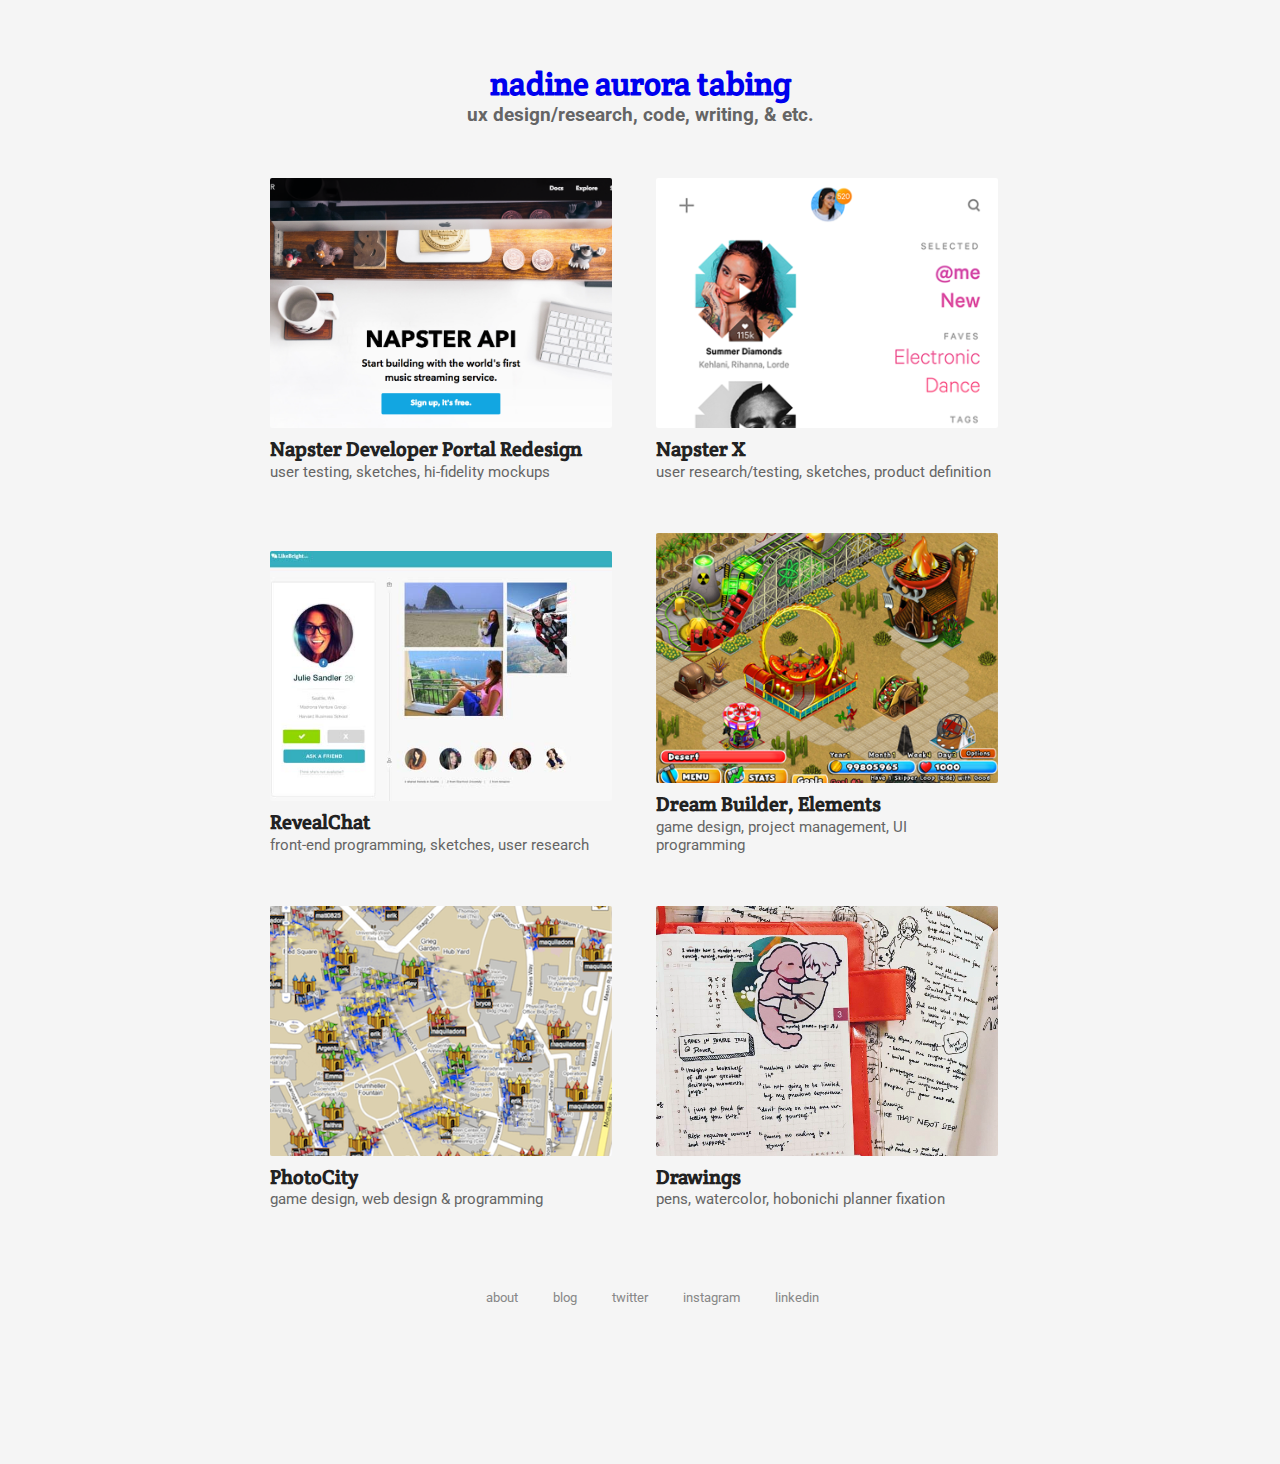
<file: index.html>
<!DOCTYPE html>
<html lang="en">
<head>
  <title>nadine: portfolio</title>
  <meta http-equiv="content-type" content="text/html; charset=UTF-8" /> 
  <link rel="stylesheet" href="styles/styles.css" type="text/css"/>
  <link href="https://fonts.googleapis.com/css?family=Crete+Round|Roboto:400,700" rel="stylesheet">
</head>

<body>
<div class="content">
  <div class="header">
    <a href="index.html"><h1 class="title">nadine aurora tabing</h1>
    <h2>ux design/research, code, writing, & etc.</h2></a>
  </div>

<div class="bits">
  <a href="napi.html" class="bit">
    <div class="bit-img" style="background-image: url('images/napi.png');"></div>
    <h3>Napster Developer Portal Redesign</h3>
    <p>user testing, sketches, hi-fidelity mockups</p>
  </a>
  <a href="napster.html" class="bit">
    <div class="bit-img" style="background-image: url('images/napster_screen.png'); background-position-y:3%;"></div>
    <h3>Napster X</h3>
    <p>user research/testing, sketches, product definition</p>
  </a>


  <a href="revealchat.html" class="bit">
    <div class="bit-img" style="background-image: url('images/lb.jpg');"></div>
    <h3>RevealChat</h3>
    <p>front-end programming, sketches, user research</p>
  </a>
  <a href="amusement.html" class="bit">
    <div class="bit-img" style="background-image: url('images/amusement_park.png'); background-position-y:3%;"></div>
    <h3>Dream Builder, Elements</h3>
    <p>game design, project management, UI programming</p>
  </a>

  <a href="photocity.html" class="bit">
    <div class="bit-img" style="background-image: url('images/photocity2.png');"></div>
    <h3>PhotoCity</h3>
    <p>game design, web design & programming</p>
  </a>

  <a href="drawings.html" class="bit">
    <div class="bit-img" style="background-image: url('images/hobonichi1.png'); background-position-y:5%;"></div>
    <h3>Drawings</h3>
    <p>pens, watercolor, hobonichi planner fixation</p>
  </a>
</div> <!-- end bits -->

<div class="footer">
  <ul class="sm">
    <li><a href="about.html">about</a></li>
    <li><a href="http://blog.endian.me">blog</a></li>
    <li><a href="http://twitter.com/suchnadine">twitter</a></li>
    <li><a href="http://instagram.com/miryenda">instagram</a></li>
    <li><a href="http://www.linkedin.com/in/nadinetabing">linkedin</a></li>
  </ul> 
</div>
</div>
</body>
</html>
</file>
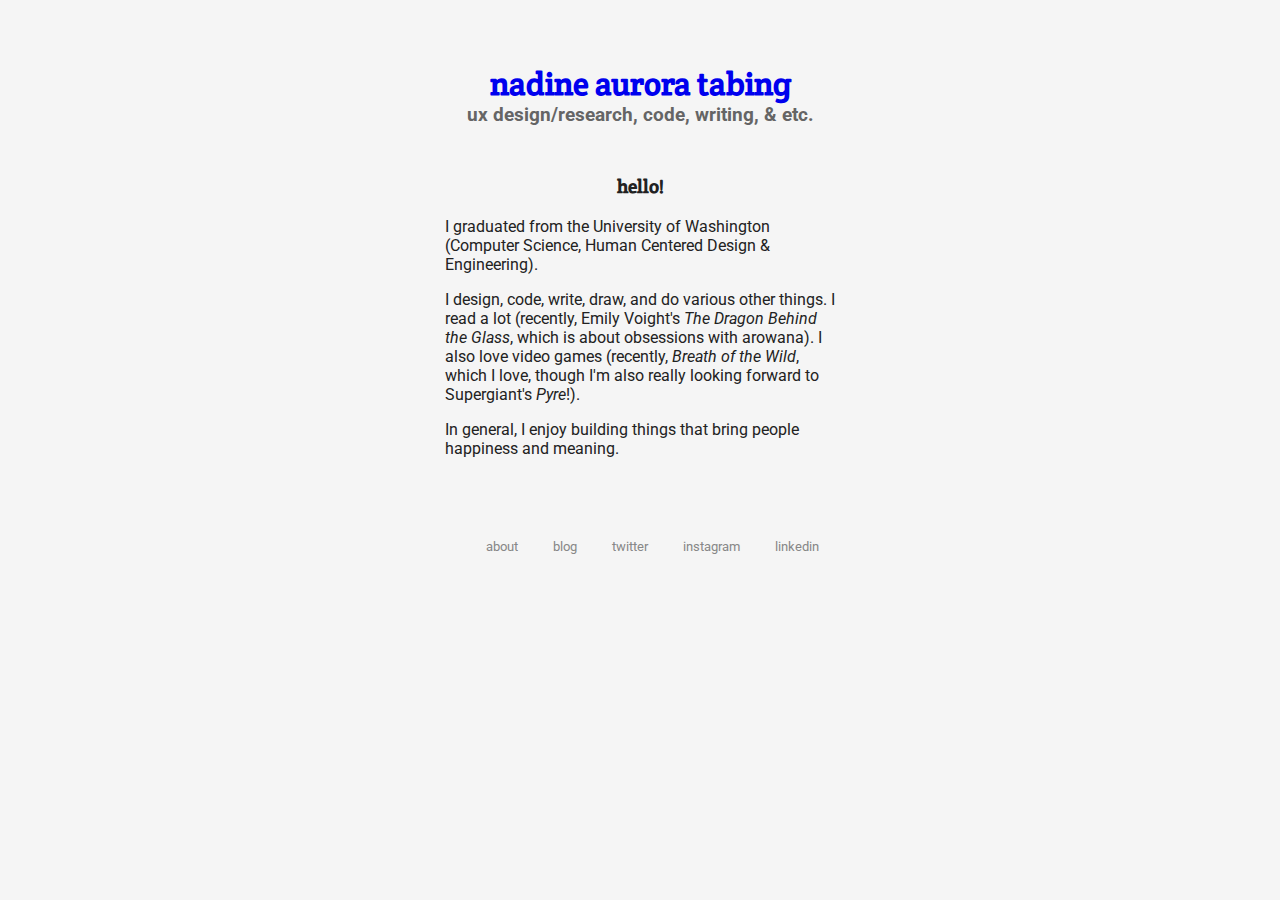
<file: about.html>
<!DOCTYPE html>
<html lang="en">
<head>
  <title>nadine: portfolio</title>
  <meta http-equiv="content-type" content="text/html; charset=UTF-8" /> 
  <link rel="stylesheet" href="styles/styles.css" type="text/css"/>
  <link href="https://fonts.googleapis.com/css?family=Crete+Round|Roboto:400,700" rel="stylesheet">
</head>

<body>
<div class="content">
  <div class="header">
    <a href="index.html"><h1 class="title">nadine aurora tabing</h1>
    <h2>ux design/research, code, writing, & etc.</h2></a>
  </div>

<div class="hello-bit">

  <h3>hello!</h3>

  <p>I graduated from the University of Washington (Computer Science, Human Centered Design &amp; Engineering).</p><p>I design, code, write, draw, and do various other things. I read a lot (recently, Emily Voight's <em>The Dragon Behind the Glass</em>, which is about obsessions with arowana). I also love video games (recently, <em>Breath of the Wild</em>, which I love, though I'm also really looking forward to Supergiant's <em>Pyre</em>!).</p><p>In general, I enjoy building things that bring people happiness and meaning.</p>


</div> <!-- end hello-bit -->


<div class="footer">
  <ul class="sm">
    <li><a href="about.html">about</a></li>
    <li><a href="http://blog.endian.me">blog</a></li>
    <li><a href="http://twitter.com/suchnadine">twitter</a></li>
    <li><a href="http://instagram.com/miryenda">instagram</a></li>
    <li><a href="http://www.linkedin.com/in/nadinetabing">linkedin</a></li>
  </ul> 
</div>
</div>
</body>
</html>
</file>
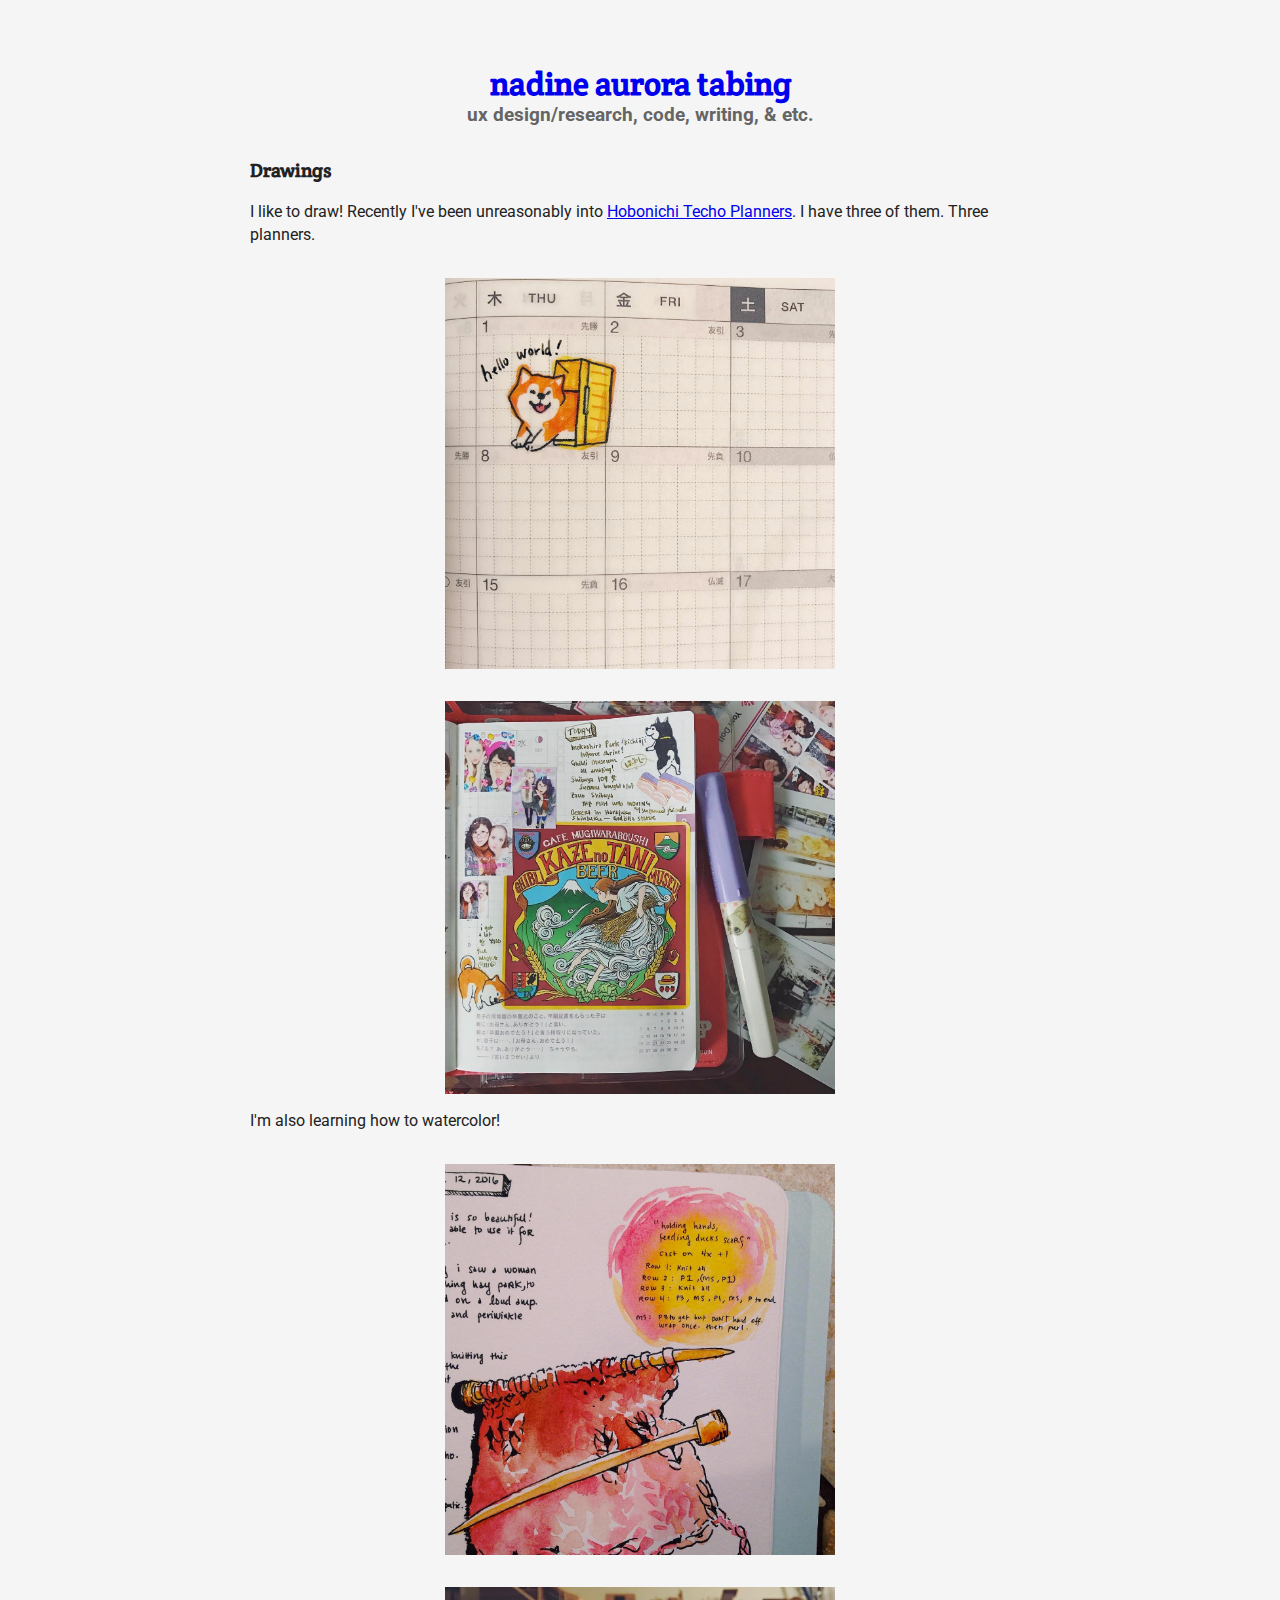
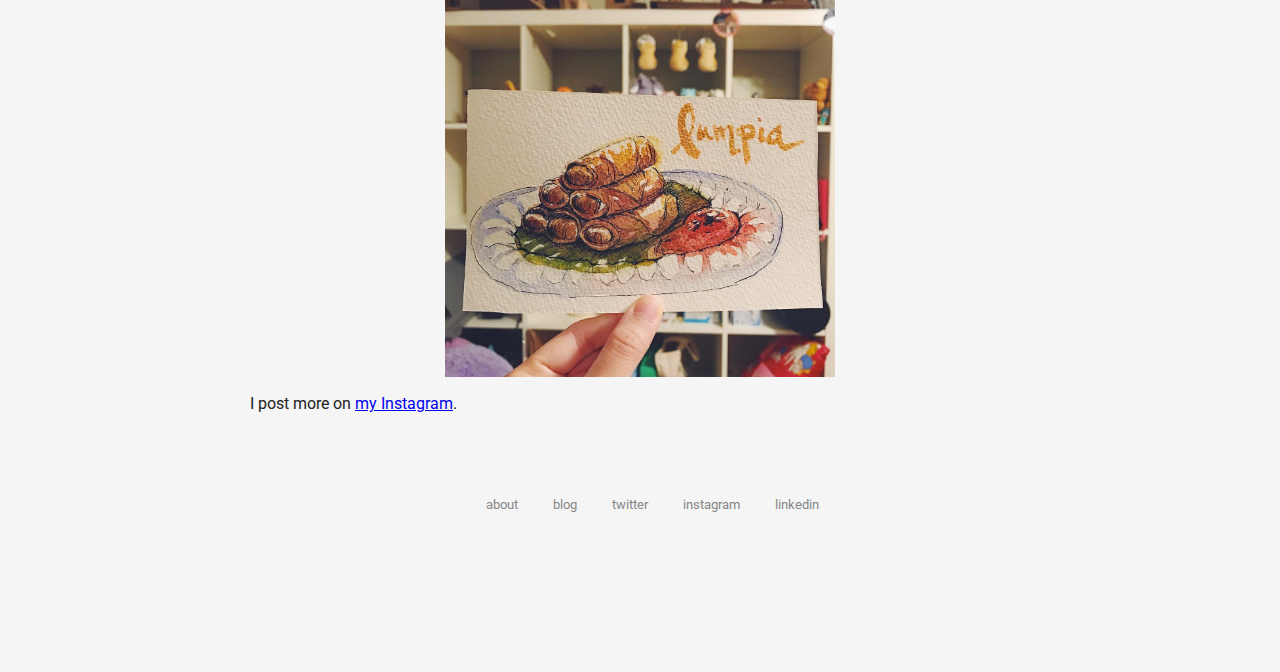
<file: drawings.html>
<!DOCTYPE html>
<html lang="en">
<head>
  <title>nadine: portfolio</title>
  <meta http-equiv="content-type" content="text/html; charset=UTF-8" /> 
  <link rel="stylesheet" href="styles/styles.css" type="text/css"/>
  <link href="https://fonts.googleapis.com/css?family=Crete+Round|Roboto:400,400i,700" rel="stylesheet">
</head>

<body>
<div class="content">
  <div class="header">
    <a href="index.html"><h1 class="title">nadine aurora tabing</h1>
    <h2>ux design/research, code, writing, & etc.</h2></a>
  </div>

<div class="portfolio-bit">

  <h3>Drawings</h3>

  <p>
  I like to draw! Recently I've been unreasonably into <a href="http://www.1101.com/store/techo/en/">Hobonichi Techo Planners</a>. I have three of them. Three planners.
  </p>

  <img src="images/hobonichi2.png" class="half-size" alt="A photo of a calendar, with a shiba inu sticker. The text reads 'Hello World!'"/>
  <img src="images/hobonichi3.png" class="half-size" alt="A photo of a calendar page decorated with stickers and photos"/>

  <p>
  I'm also learning how to watercolor!
  </p>

  <img src="images/knitting.png" class="half-size" alt="A watercolor picture of a knitted scarf, with instructions on how to knit it"/>
  <img src="images/lumpia.png" class="half-size" alt="A watercolor picture of lumpia"/>

  <p>
  I post more on <a href="https://www.instagram.com/miryenda/">my Instagram</a>.
  </p>


</div> <!-- end portfolio-bit -->


<div class="footer">
  <ul class="sm">
    <li><a href="about.html">about</a></li>
    <li><a href="http://blog.endian.me">blog</a></li>
    <li><a href="http://twitter.com/suchnadine">twitter</a></li>
    <li><a href="http://instagram.com/miryenda">instagram</a></li>
    <li><a href="http://www.linkedin.com/in/nadinetabing">linkedin</a></li>
  </ul> 
</div>
</div>
</body>
</html>
</file>
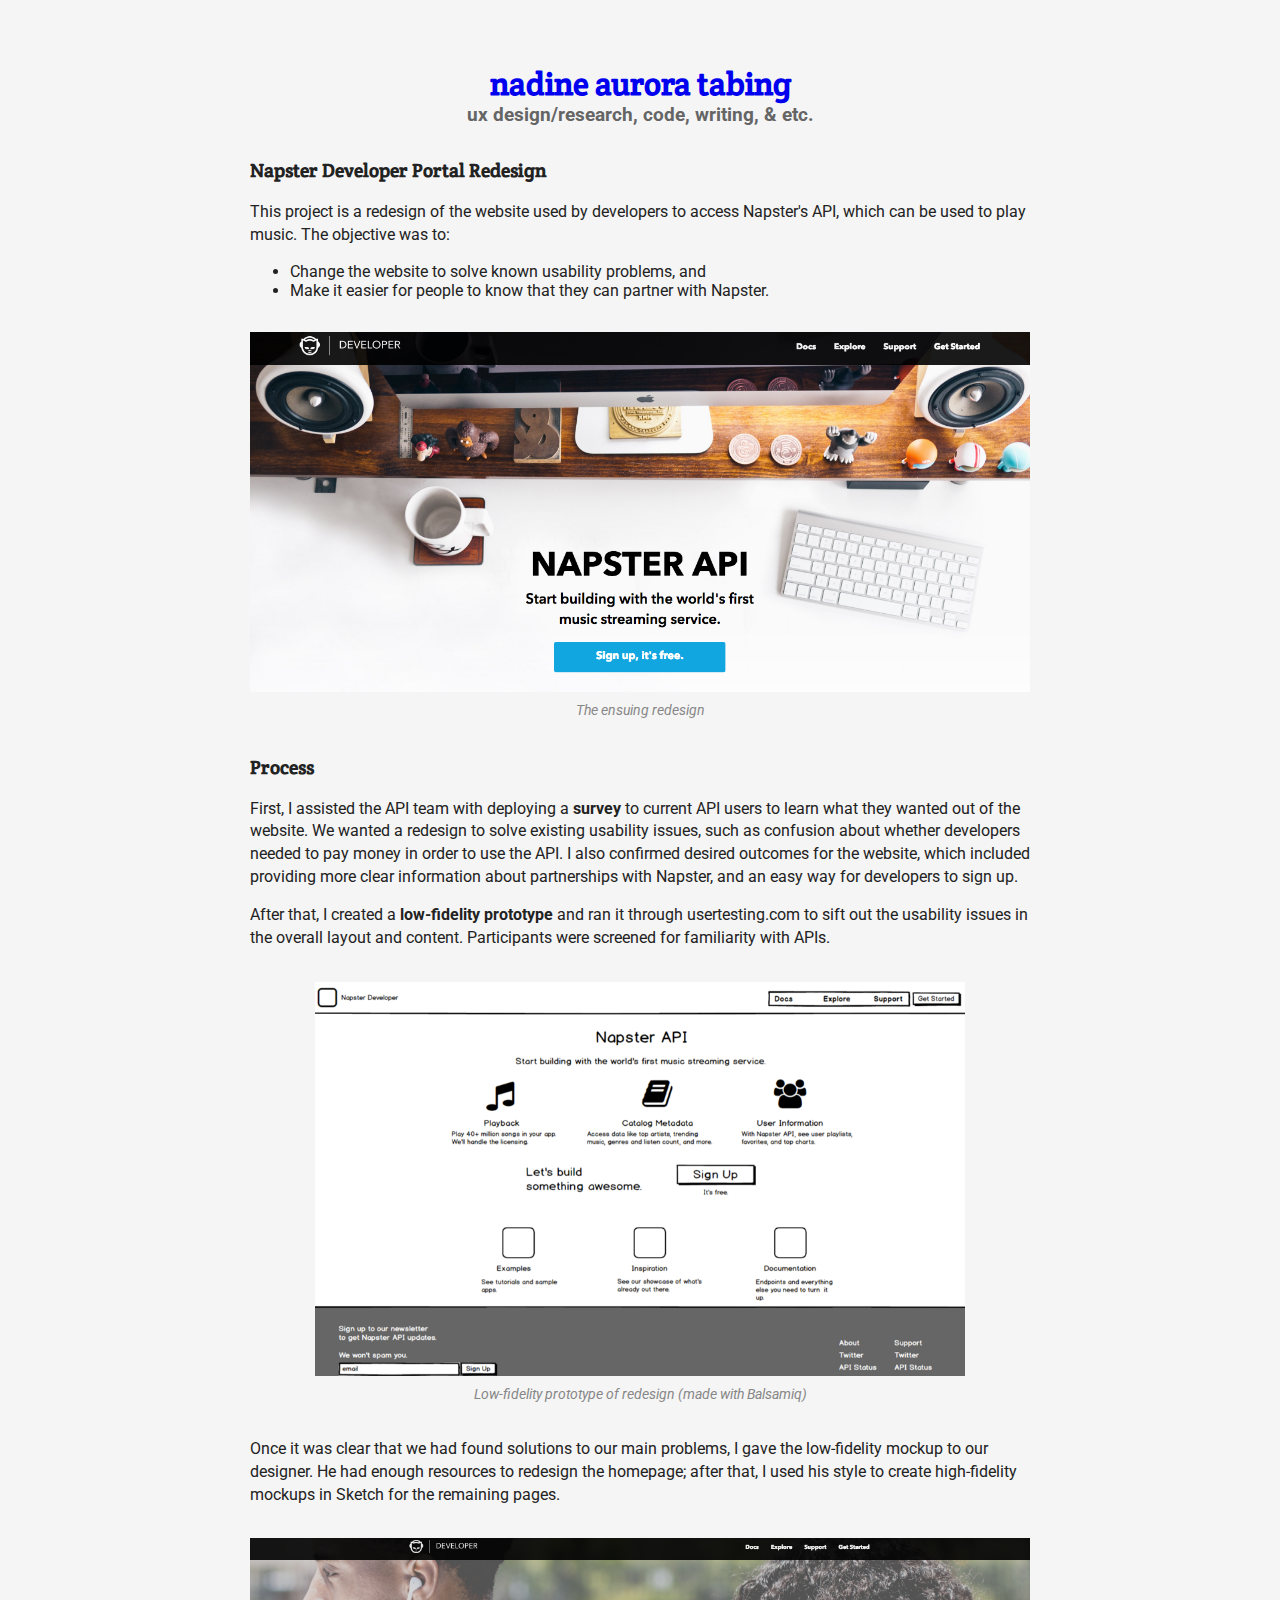
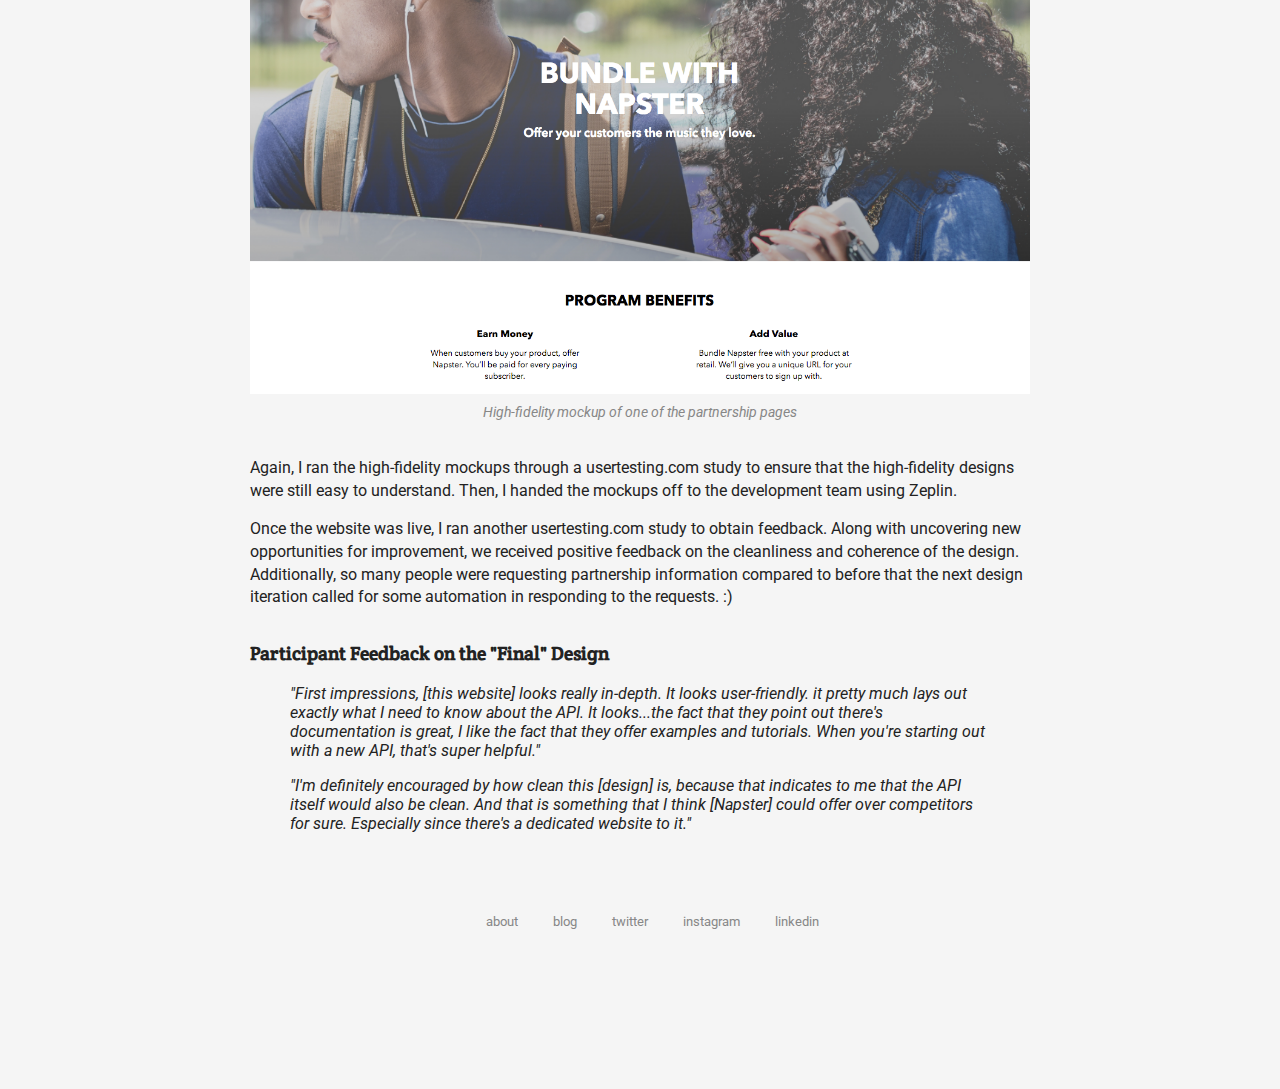
<file: napi.html>
<!DOCTYPE html>
<html lang="en">
<head>
  <title>nadine: portfolio</title>
  <meta http-equiv="content-type" content="text/html; charset=UTF-8" /> 
  <link rel="stylesheet" href="styles/styles.css" type="text/css"/>
  <link href="https://fonts.googleapis.com/css?family=Crete+Round|Roboto:400,400i,700" rel="stylesheet">
</head>

<body>
<div class="content">
  <div class="header">
    <a href="index.html"><h1 class="title">nadine aurora tabing</h1>
    <h2>ux design/research, code, writing, & etc.</h2></a>
  </div>

<div class="portfolio-bit">

  <h3>Napster Developer Portal Redesign</h3>
  <p>
  This project is a redesign of the website used by developers to access Napster's API, which can be used to play music. The objective was to:
  </p>

  <ul>
    <li>Change the website to solve known usability problems, and</li>
    <li>Make it easier for people to know that they can partner with Napster.</li>
  </ul>

  <img src="images/napi.png" alt="A screenshot of the hi-fidelity production design of the developer website"/>
  <p class="caption">The ensuing redesign</p>

  <h3>Process</h3>
  <p>
  First, I assisted the API team with deploying a <strong>survey</strong> to current API users to learn what they wanted out of the website. We wanted a redesign to solve existing usability issues, such as confusion about whether developers needed to pay money in order to use the API. I also confirmed desired outcomes for the website, which included providing more clear information about partnerships with Napster, and an easy way for developers to sign up. 
  </p>
  <p>
  After that, I created a <strong>low-fidelity prototype</strong> and ran it through usertesting.com to sift out the usability issues in the overall layout and content. Participants were screened for familiarity with APIs.
  </p>
  <img src="images/napi_proto.png" alt="A screenshot of a low-fidelity prototype of the developer website"/>
  <p class="caption">Low-fidelity prototype of redesign (made with Balsamiq)</p>

  <p>Once it was clear that we had found solutions to our main problems, I gave the low-fidelity mockup to our designer. He had enough resources to redesign the homepage; after that, I used his style to create high-fidelity mockups in Sketch for the remaining pages.</p>
  <img src="images/napi_partners.png" alt="A screenshot of a high-fidelity mockup of the partnership page on the developer website"/>
  <p class="caption">High-fidelity mockup of one of the partnership pages</p>

  <p>Again, I ran the high-fidelity mockups through a usertesting.com study to ensure that the high-fidelity designs were still easy to understand. Then, I handed the mockups off to the development team using Zeplin.</p>

  <p>Once the website was live, I ran another usertesting.com study to obtain feedback. Along with uncovering new opportunities for improvement, we received positive feedback on the cleanliness and coherence of the design. Additionally, so many people were requesting partnership information compared to before that the next design iteration called for some automation in responding to the requests. :)</p> 


 <h3>Participant Feedback on the "Final" Design</h3>
  <blockquote>"First impressions, [this website] looks really in-depth. It looks user-friendly. it pretty much lays out exactly what I need to know about the API. It looks...the fact that they point out there's documentation is great, I like the fact that they offer examples and tutorials. When you're starting out with a new API, that's super helpful."</blockquote>
  <blockquote>"I'm definitely encouraged by how clean this [design] is, because that indicates to me that the API itself would also be clean. And that is something that I think [Napster] could offer over competitors for sure. Especially since there's a dedicated website to it."</blockquote>
</div> <!-- end portfolio-bit -->


<div class="footer">
  <ul class="sm">
    <li><a href="about.html">about</a></li>
    <li><a href="http://blog.endian.me">blog</a></li>
    <li><a href="http://twitter.com/suchnadine">twitter</a></li>
    <li><a href="http://instagram.com/miryenda">instagram</a></li>
    <li><a href="http://www.linkedin.com/in/nadinetabing">linkedin</a></li>
  </ul> 
</div>
</div>
</body>
</html>
</file>
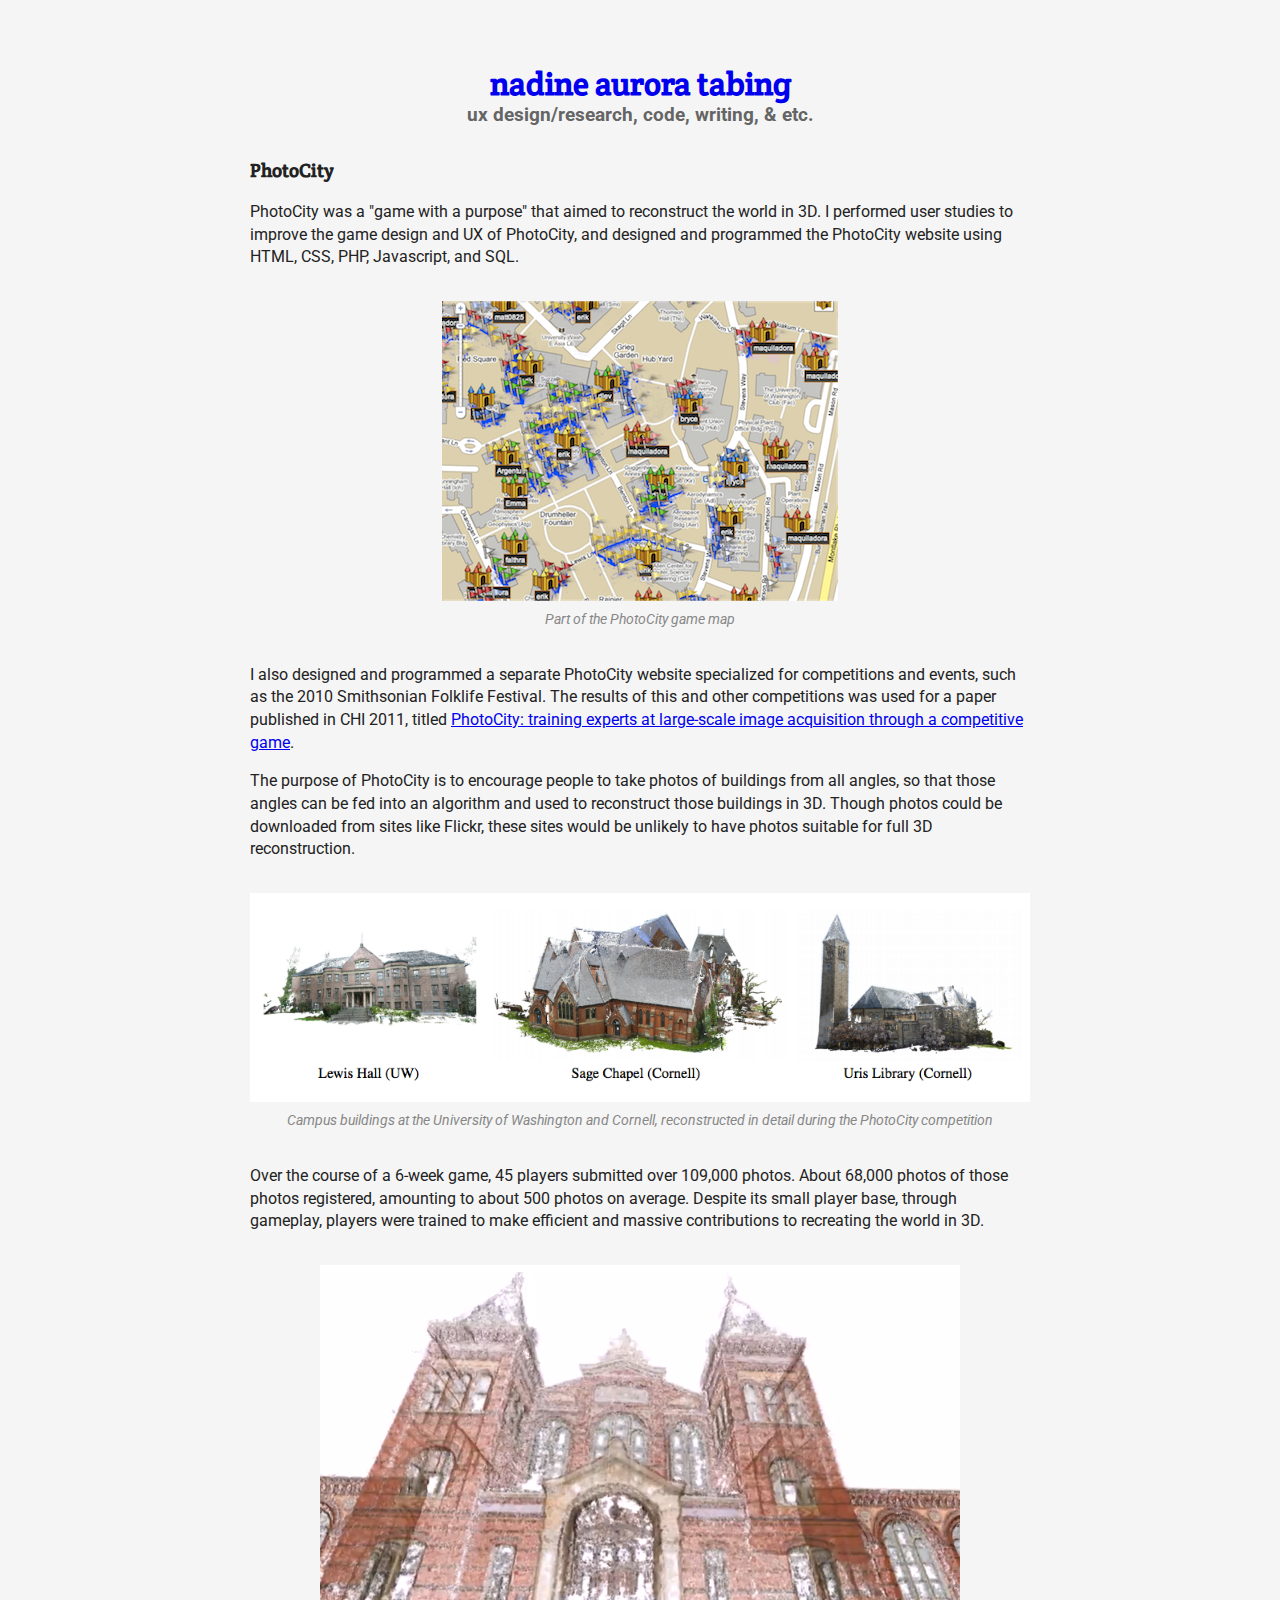
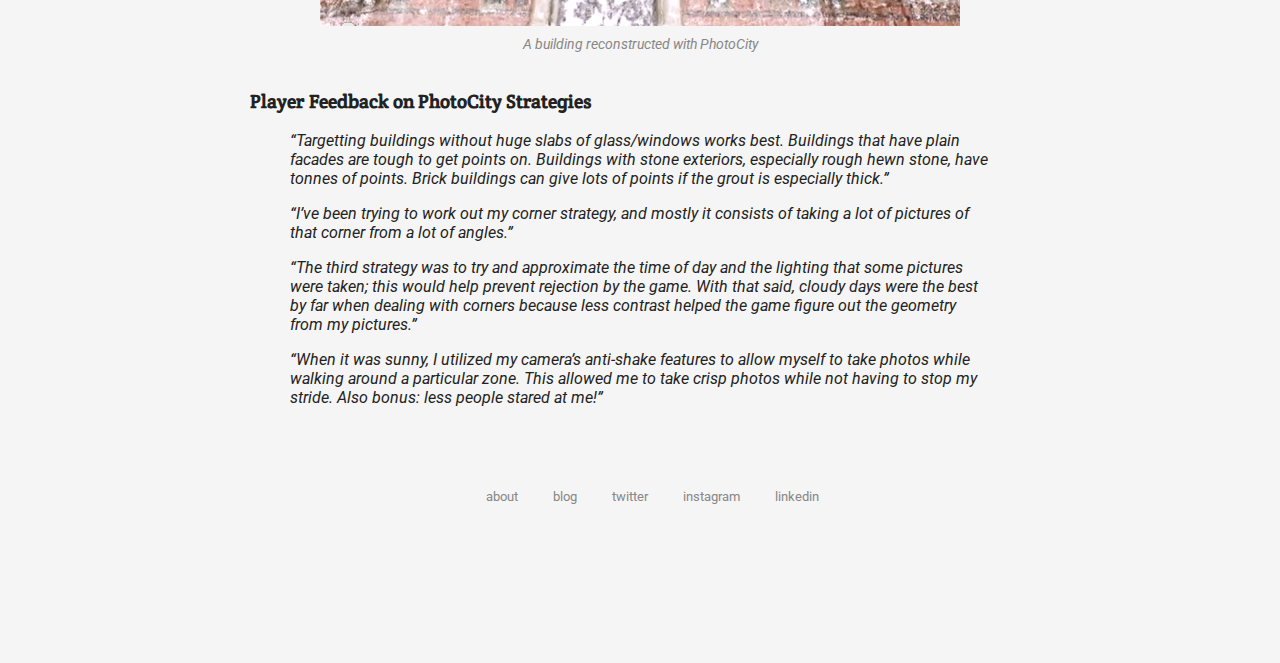
<file: photocity.html>
<!DOCTYPE html>
<html lang="en">
<head>
  <title>nadine: portfolio</title>
  <meta http-equiv="content-type" content="text/html; charset=UTF-8" /> 
  <link rel="stylesheet" href="styles/styles.css" type="text/css"/>
  <link href="https://fonts.googleapis.com/css?family=Crete+Round|Roboto:400,400i,700" rel="stylesheet">
</head>

<body>
<div class="content">
  <div class="header">
    <a href="index.html"><h1 class="title">nadine aurora tabing</h1>
    <h2>ux design/research, code, writing, & etc.</h2></a>
  </div>

<div class="portfolio-bit">

  <h3>PhotoCity</h3>

  <p>
  PhotoCity was a "game with a purpose" that aimed to reconstruct the world in 3D. I performed user studies to improve the game design and UX of PhotoCity, and designed and programmed the PhotoCity website using HTML, CSS, PHP, Javascript, and SQL.
  </p>

  <img src="images/photocity2.png" alt="A screenshot of the PhotoCity game map"/>
  <p class="caption">Part of the PhotoCity game map</p>

  <p>
  I also designed and programmed a separate PhotoCity website specialized for competitions and events, such as the 2010 Smithsonian Folklife Festival. The results of this and other competitions was used for a paper published in CHI 2011, titled <a href="http://homes.cs.washington.edu/~ktuite/photocity-chi2011.pdf">PhotoCity: training experts at large-scale image acquisition through a competitive game</a>.
  </p>

  <p>
  The purpose of PhotoCity is to encourage people to take photos of buildings from all angles, so that those angles can be fed into an algorithm and used to reconstruct those buildings in 3D. Though photos could be downloaded from sites like Flickr, these sites would be unlikely to have photos suitable for full 3D reconstruction.
  </p>

  <img src="images/photocity3.png" alt="Buildings reconstructed in detail during the PhotoCity competition"/>
  <p class="caption">Campus buildings at the University of Washington and Cornell, reconstructed in detail during the PhotoCity competition</p>

  <p>
  Over the course of a 6-week game, 45 players submitted over 109,000 photos. About 68,000 photos of those photos registered, amounting to about 500 photos on average. Despite its small player base, through gameplay, players were trained to make efficient and massive contributions to recreating the world in 3D.</p>

  <img src="images/photocity1.png" alt="A building reconstructed with PhotoCity"/>
  <p class="caption">A building reconstructed with PhotoCity</p>

  <h3>Player Feedback on PhotoCity Strategies</h3>
  <blockquote>
    “Targetting buildings without huge slabs of glass/windows works best. Buildings that have plain facades are tough to get points on. Buildings with stone exteriors, especially rough hewn stone, have tonnes of points. Brick buildings can give lots of points if the grout is especially thick.”
  </blockquote>
  <blockquote>
    “I’ve been trying to work out my corner strategy, and mostly it consists of taking a lot of pictures of that corner from a lot of angles.”
  </blockquote>
  <blockquote>
    “The third strategy was to try and approximate the time of day and the lighting that some pictures were taken; this would help prevent rejection by the game. With that said, cloudy days were the best by far when dealing with corners because less contrast helped the game figure out the geometry from my pictures.”
  </blockquote>
  <blockquote>
    “When it was sunny, I utilized my camera’s anti-shake features to allow myself to take photos while walking around a particular zone. This allowed me to take crisp photos while not having to stop my stride. Also bonus: less people stared at me!”
  </blockquote>

</div> <!-- end portfolio-bit -->


<div class="footer">
  <ul class="sm">
    <li><a href="about.html">about</a></li>
    <li><a href="http://blog.endian.me">blog</a></li>
    <li><a href="http://twitter.com/suchnadine">twitter</a></li>
    <li><a href="http://instagram.com/miryenda">instagram</a></li>
    <li><a href="http://www.linkedin.com/in/nadinetabing">linkedin</a></li>
  </ul> 
</div>
</div>
</body>
</html>
</file>
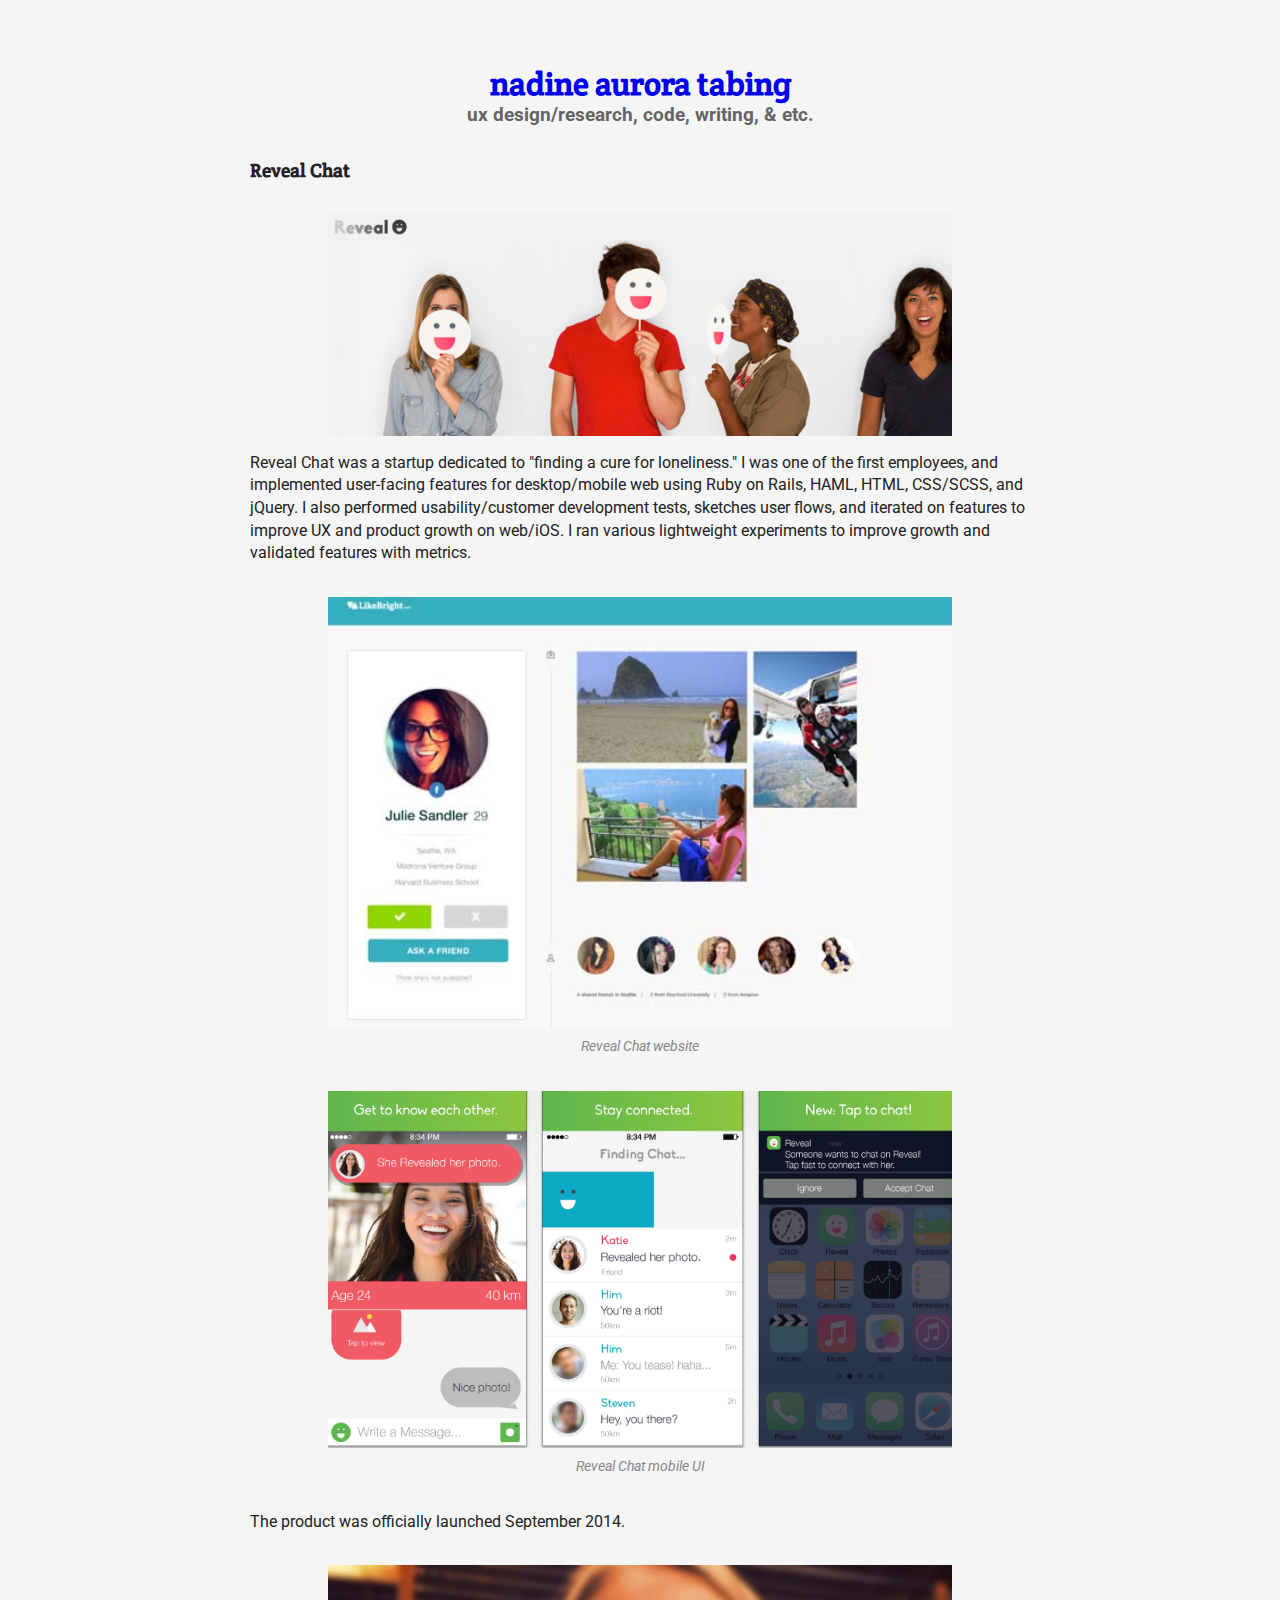
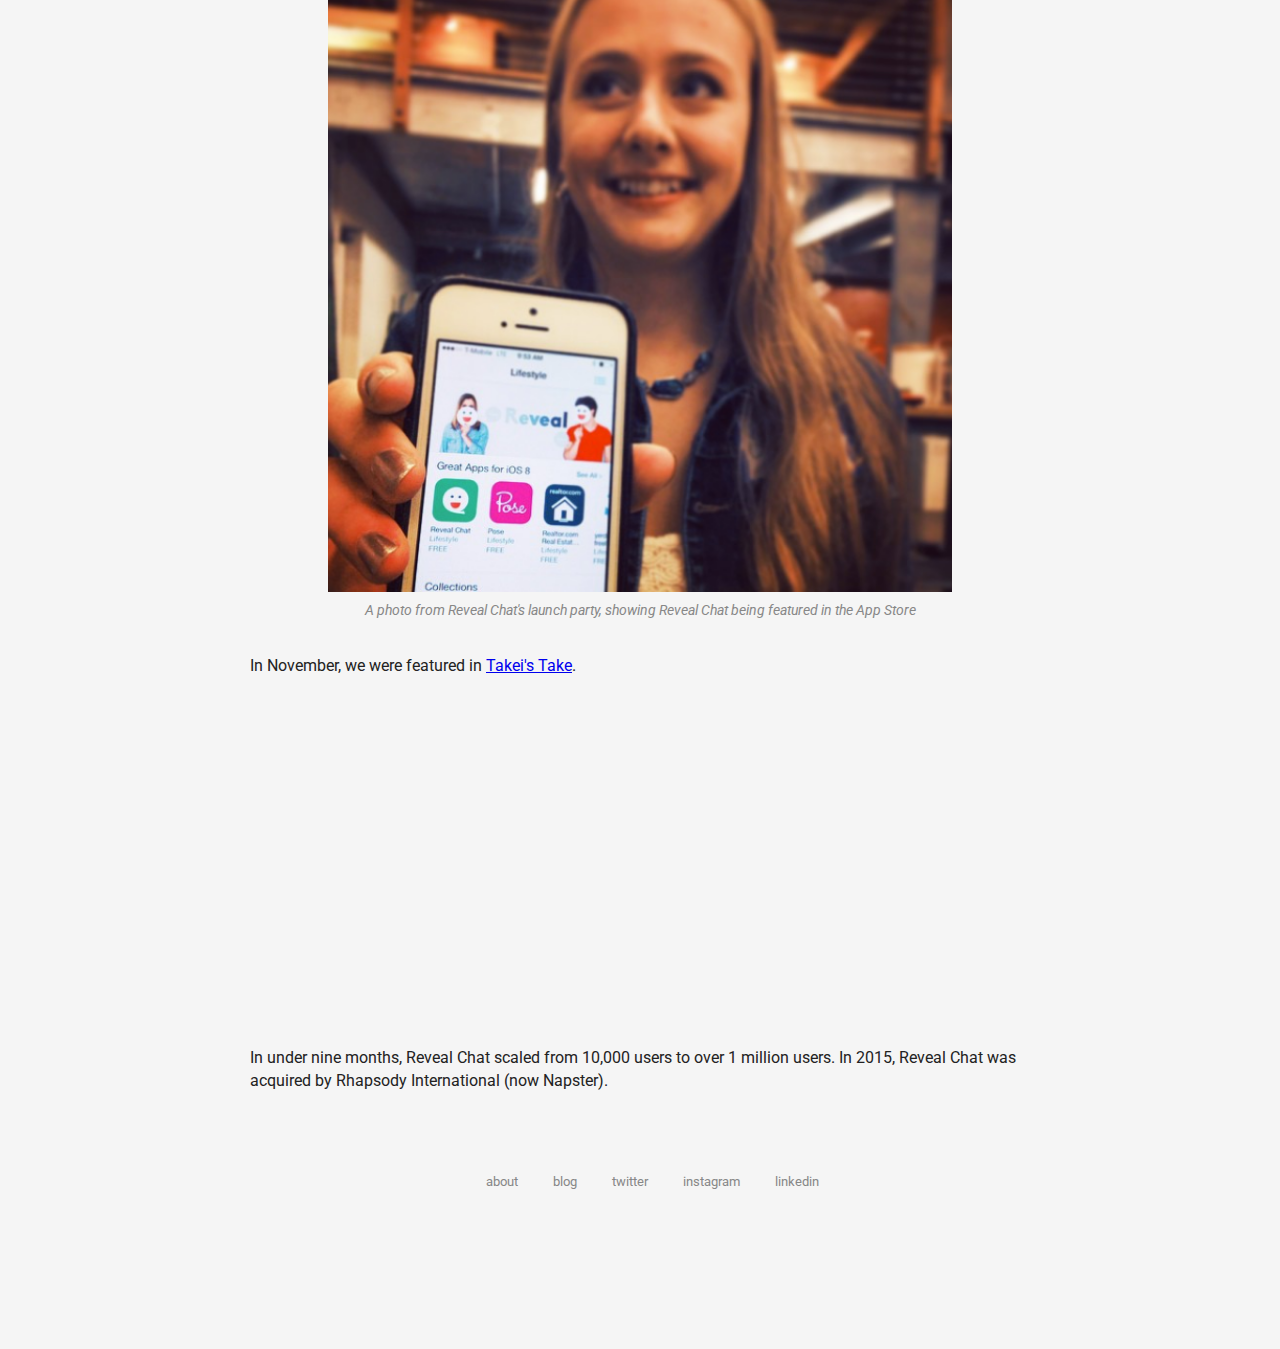
<file: revealchat.html>
<!DOCTYPE html>
<html lang="en">
<head>
  <title>nadine: portfolio</title>
  <meta http-equiv="content-type" content="text/html; charset=UTF-8" /> 
  <link rel="stylesheet" href="styles/styles.css" type="text/css"/>
  <link href="https://fonts.googleapis.com/css?family=Crete+Round|Roboto:400,400i,700" rel="stylesheet">
</head>

<body>
<div class="content">
  <div class="header">
    <a href="index.html"><h1 class="title">nadine aurora tabing</h1>
    <h2>ux design/research, code, writing, & etc.</h2></a>
  </div>

<div class="portfolio-bit">

  <h3>Reveal Chat</h3>

  <img src="images/reveal_header.png" class="smaller" alt="A screenshot of the header of the Reveal Chat website"/>
  <p>
  Reveal Chat was a startup dedicated to "finding a cure for loneliness." I was one of the first employees, and implemented user-facing features for desktop/mobile web using Ruby on Rails, HAML, HTML, CSS/SCSS, and jQuery. I also performed usability/customer development tests, sketches user flows, and iterated on features to improve UX and product growth on web/iOS. I ran various lightweight experiments to improve growth and validated features with metrics.
  </p>

  <img src="images/lb.jpg" class="smaller" alt="A screenshot of the Reveal Chat website"/>
  <p class="caption">Reveal Chat website</p>

  <img src="images/reveal_ui.png" class="smaller" alt="A screenshot of the Reveal Chat mobile UI"/>
  <p class="caption">Reveal Chat mobile UI</p>

  <p>
    The product was officially launched September 2014. 
  </p> 

  <img src="images/reveal_launch.png" class="smaller" alt="A photo from Reveal Chat's launch party"/>
  <p class="caption">A photo from Reveal Chat's launch party, showing Reveal Chat being featured in the App Store</p>

  <p>
    In November, we were featured in <a href="https://youtu.be/FgawyMxoFU0?t=1m51s">Takei's Take</a>.
  </p>

  <iframe width="560" height="315" src="https://www.youtube.com/embed/FgawyMxoFU0" frameborder="0" allowfullscreen></iframe>

  <p>
  <br/>In under nine months, Reveal Chat scaled from 10,000 users to over 1 million users. In 2015, Reveal Chat was acquired by Rhapsody International (now Napster).
  </p>

</div> <!-- end portfolio-bit -->


<div class="footer">
  <ul class="sm">
    <li><a href="about.html">about</a></li>
    <li><a href="http://blog.endian.me">blog</a></li>
    <li><a href="http://twitter.com/suchnadine">twitter</a></li>
    <li><a href="http://instagram.com/miryenda">instagram</a></li>
    <li><a href="http://www.linkedin.com/in/nadinetabing">linkedin</a></li>
  </ul> 
</div>
</div>
</body>
</html>
</file>
<file: styles/styles.css>
/* top */
body {
  background-color:#f5f5f5;
  color:#222;
  font-family:"Roboto";
}

h1 {
  text-transform:lowercase;
  font-family:"Crete Round";
  margin:0;
}
h2 {
  font-family: "Roboto";
  font-size:14pt;
  color:#656565;
  margin:0;
} 
.content {
  max-width:780px;
  width:70%;
  margin:0px auto;
  /* text-align:center; */
  margin-top:5%;
}
.header {
  text-align:center;
}

a,
a:hover,
a:active {
  text-decoration:none;
}
a:visited {
  color:#222;
}

/* middle */
.bit {
  width:49%;
  padding:20px;
  box-sizing:border-box;
  margin:0px;
  display:inline-block;
  text-decoration:none;
  color:#222; 
  min-width: 150px;
  height: 200px;
  margin-top:2rem;
}
  .bit:hover,
  .bit:active
  {
    color:#222; 
  }
  .bit h3,
  .bit p {
    margin:0;
  }
  .bit h3 {
    margin-top:0.5rem;
    line-height:20pt;
    font-size: 15pt;
  }
  .bit p {
    font-size:11pt; 
    color:#656565;
  }
.bit-img {
  background-color:lavender;
  background-position:50% 50%;
  background-size: cover;
  border-radius:2px;
  height:250px;
}
h3 {
  font-family: "Crete Round";
}
h4 {
  margin-top:2rem;
  font-family: "Crete Round";
  font-size: 15pt;
}
.portfolio-bit h3 {
  margin-top:2rem;
}
.portfolio-bit p {
  line-height:17pt;
}
.portfolio-bit a:link {
  text-decoration: underline;
}
.portfolio-bit img {
  margin:0px auto;
  display:block;
  margin-bottom:0;
  margin-top:2rem;
  max-width:100%;
}
iframe {
  display:block;
  margin:0px auto;
}

.smaller {
  width:80%;
}
.half-size {
  width:50%;
}
.caption {
  margin-top:0.5rem;
  margin-bottom:2rem;
  font-size:90%;
  text-align:center;
  color:#878787;
  font-style:italic; 
}
.hello-bit {
  margin:0px auto;
  margin-top:3rem;
  width:50%;
}
  .hello-bit h3 {
    text-align:center;
  }
blockquote {
  font-style:italic;
}

/* end */
.footer {
  width:63%;
  font-size:10pt;
  margin:0px auto;
  height:200px;
  box-sizing:border-box;
  padding:20px;
  margin-top:3rem;
}
.sm {
  display:block;
}
  .sm li {
    display:inline-block;
    margin-left:2rem;
  }
  .sm li a,
  .sm li a:active {
    color:#878787;
  }
</file>
